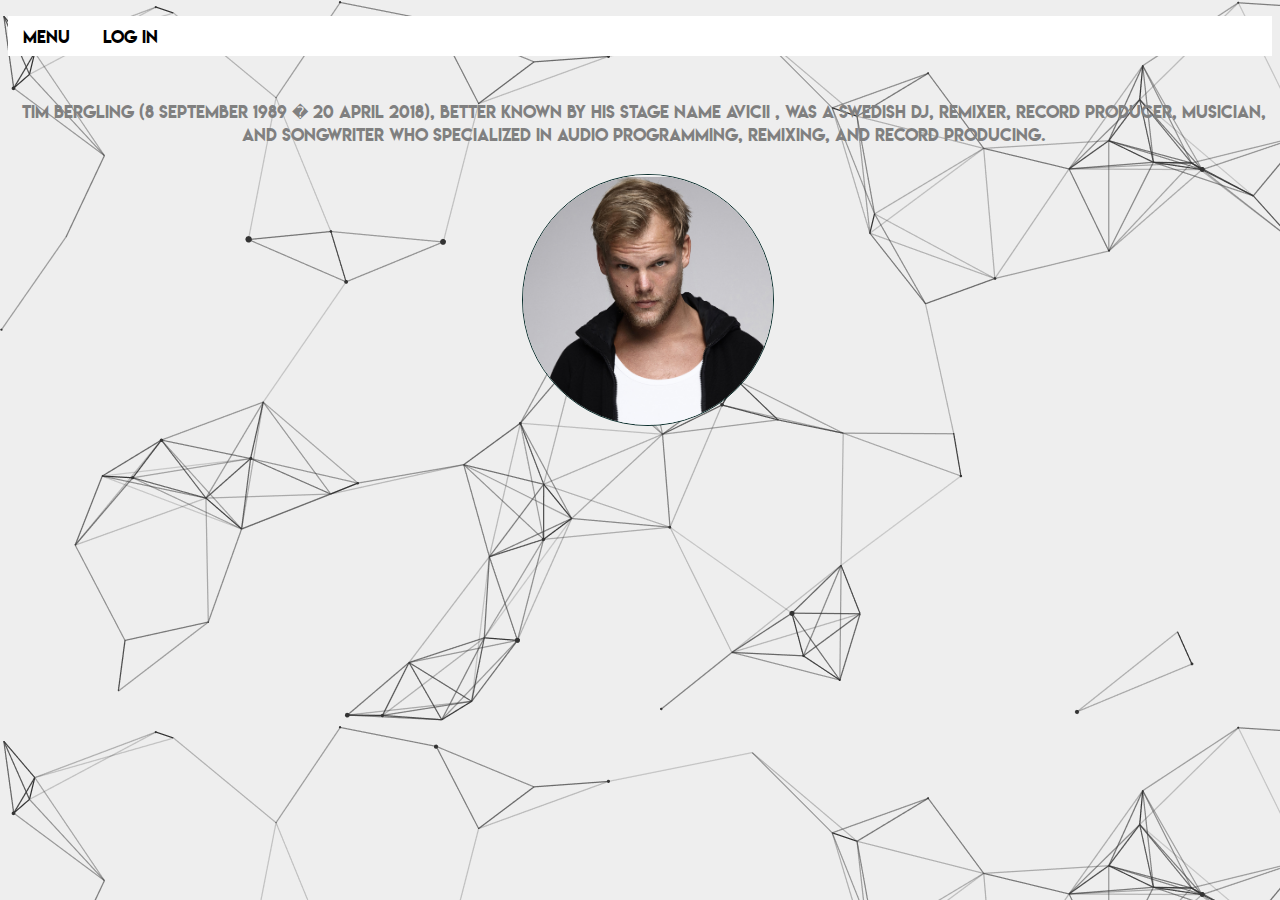
<file: index.html>
<!DOCTYPE html>
<html lang="en">
<head>
    <meta charset="UTF-8">
    <title>Documents</title>
    <link rel="stylesheet" href="style.css">
</head>
<body style=background-color: #e5e4e2;">
<div class="title">
    <p  class="menu" >MENU</p>
    <p onclick="window.location.href='login.html';" class="login" >Log In</p>
</div>

<para id="Intro"><span onclick="window.location.href='https://en.wikipedia.org/wiki/Avicii';" > Tim Bergling </span>(8 September 1989 � 20 April 2018), better known by his stage name Avicii , was a Swedish DJ, remixer, record producer, musician, and songwriter who specialized in audio programming, remixing, and record producing.</para>




    <br>

    <img title="Avicii" id="Steve" src="avicii.jpg" onclick="window.location.href='https://en.wikipedia.org/wiki/Avicii';">


</body>
</html>
</file>
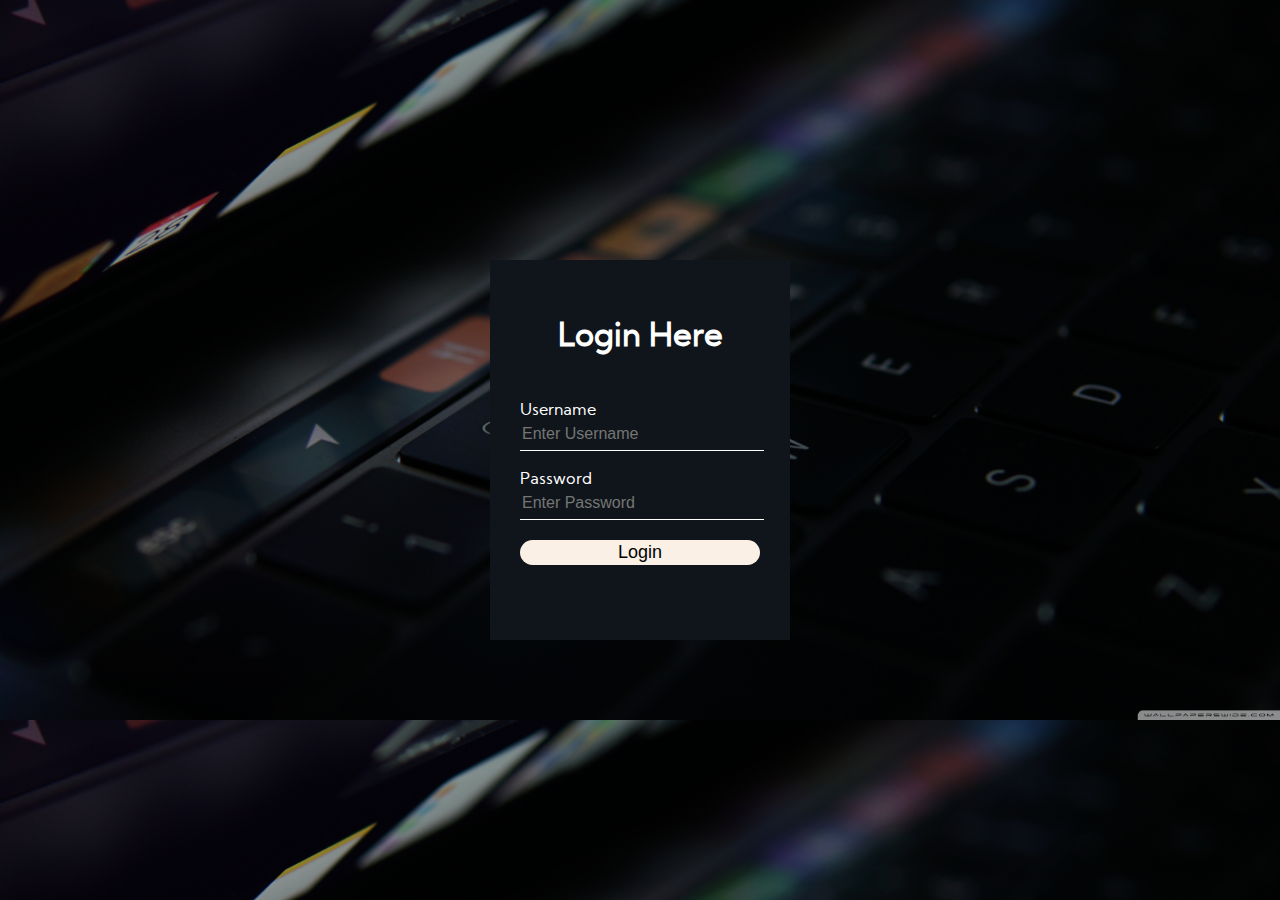
<file: login.html>
<!DOCTYPE html>
<html lang="en">
<head>
    <meta charset="UTF-8">
    <title>Login</title>
    <link rel="stylesheet" href="logstyle.css">
    <script src="log.js"></script>
</head>
<body>
    <div class="loginbox">

        <h1>Login Here</h1>
            <form autocomplete="off"  action="welcome.html" >
                <p>Username</p>
                <input type="text" id="username" name="username" placeholder="Enter Username">
                <p>Password</p>
                <input type="password" id="password" name="password" placeholder="Enter Password">
                <input type="button" name="" value="Login" onclick="getinfo()">
            </form>
        <h5 id = "error"></h5>

    </div>
</body>
</html>
</file>
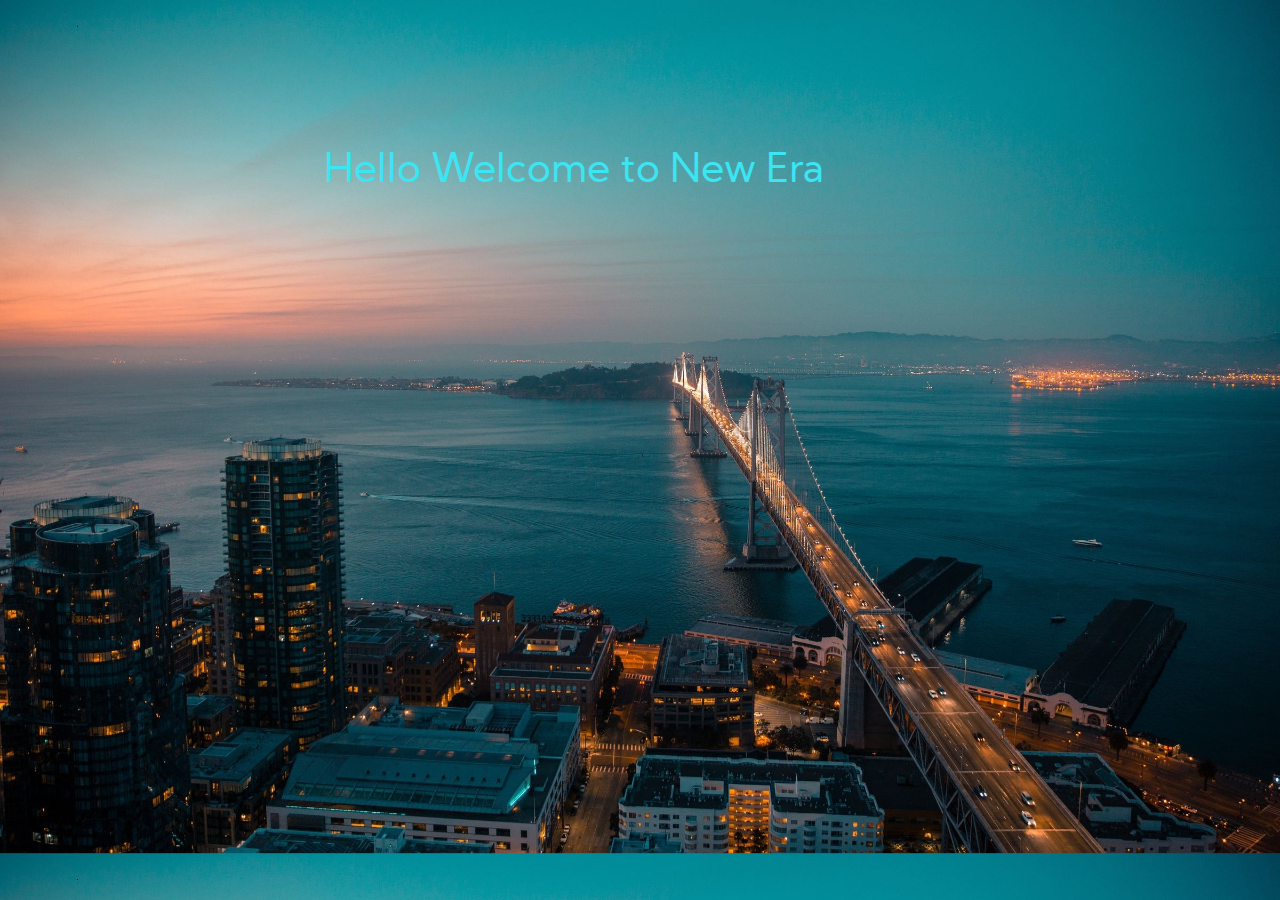
<file: welcome.html>
<!DOCTYPE html>
<html lang="en">
<head>
    <meta charset="UTF-8">
    <title>Welcome</title>
    <link rel="stylesheet" href="welcome.css">

</head>
<body>
    <p id = "welcome">Hello <span id ="userr"></span> Welcome to New Era</p>
    <script> document.getElementById("userr").innerHTML = localStorage.getItem("logname");</script>
</body>
</html>
</file>
<file: style.css>
@font-face{
        font-family:LemonMilk;
        src : url("lemonmilk-webfont.woff")

}
body{
        background:url("orgback.png");
        background-color:#eeeeee;



}

#Intro{

        color:grey;
        text-align:right;
        font-family:LemonMilk;
        text-align:center;
        position:absolute;
        top:100px;



}
#Steve{
        border:1px solid #082d2b;
        align:center;
        width:250px;
        height:250px;
        border-radius:50%;
        position:fixed;
        margin-top:100px;
        margin-left:50%;
        cursor:pointer;
        transform: translateX(-50%);
}

.title{
        width:100%;
        height:40px;
        background-color:white;
        padding:0px;



}
.menu{
            font-family:LemonMilk;
            font-color:green;
            position:relative;
            top:9px;
            left:15px;
            cursor:pointer;
            padding:0;

}
.login{
            font-family:LemonMilk;
            font-color:green;
            position:relative;
            top:-30.5px;
            left:95px;
            cursor:pointer;
        }
</file>
<file: logstyle.css>
@font-face {
    font-family: 'kumbh_sansregular';
    src: url('kumbhsans-regular-webfont.woff2') format('woff2'),
         url('kumbhsans-regular-webfont.woff') format('woff');
    font-weight: normal;
    font-style: normal;

}


body {
        background:url("logback.jpg");
        background-size:cover;






      }

.loginbox{
        background:#10151b;
        background-opacity:0.5;
        height:380px;
        width:300px;
        position:absolute;
        top:50%;
        left:50%;
        transform:translate(-50%,-50%);
        box-sizing: border-box;
        padding: 60px 30px;
        font-family:kumbh_sansregular;


}
h1{
    margin: 0px;
    padding: 0 0 50px;
    text-align:center;
    color:white;
    font-family:kumbh_sansregular;


}
.loginbox p{
            margin:0;
            padding:0;
            color:white;

}
.loginbox input{
                width:100%;
                margin-bottom:20px;

}
.loginbox input[type="text"], input[type="password"]{
            border:none;
            border-bottom: 1px solid white;
            background:transparent;
            outline:none;
            height:30px;
            font-size:16px;
            color:white;
            autocomplete:"false"

            }

.loginbox input[type="button"]{
            border:none;
            outline:none;
            background-color:linen;
            font-size:18px;
            cursor:pointer;
            border-radius:20px;
            height:25px;


}
h5{
    margin: 0px;
    padding: 0 0 50px;
    text-align:center;
    color:red;
    font-family:kumbh_sansregular;

}
</file>
<file: welcome.css>
@font-face {
    font-family: 'kumbh_sansregular';
    src: url('kumbhsans-regular-webfont.woff2') format('woff2'),
         url('kumbhsans-regular-webfont.woff') format('woff');
    font-weight: normal;
    font-style: normal;

}


body {
        background:url("log success.png");
        background-size:cover;
   }

#welcome{
        font-family:'kumbh_sansregular';
        color:#3be5f2;
        display-block;

        margin-left:50%;
        margin-top:150px;
        transform:translateX(-50%);

        font-size:40px;


        text-alignment:center;



}
</file>
